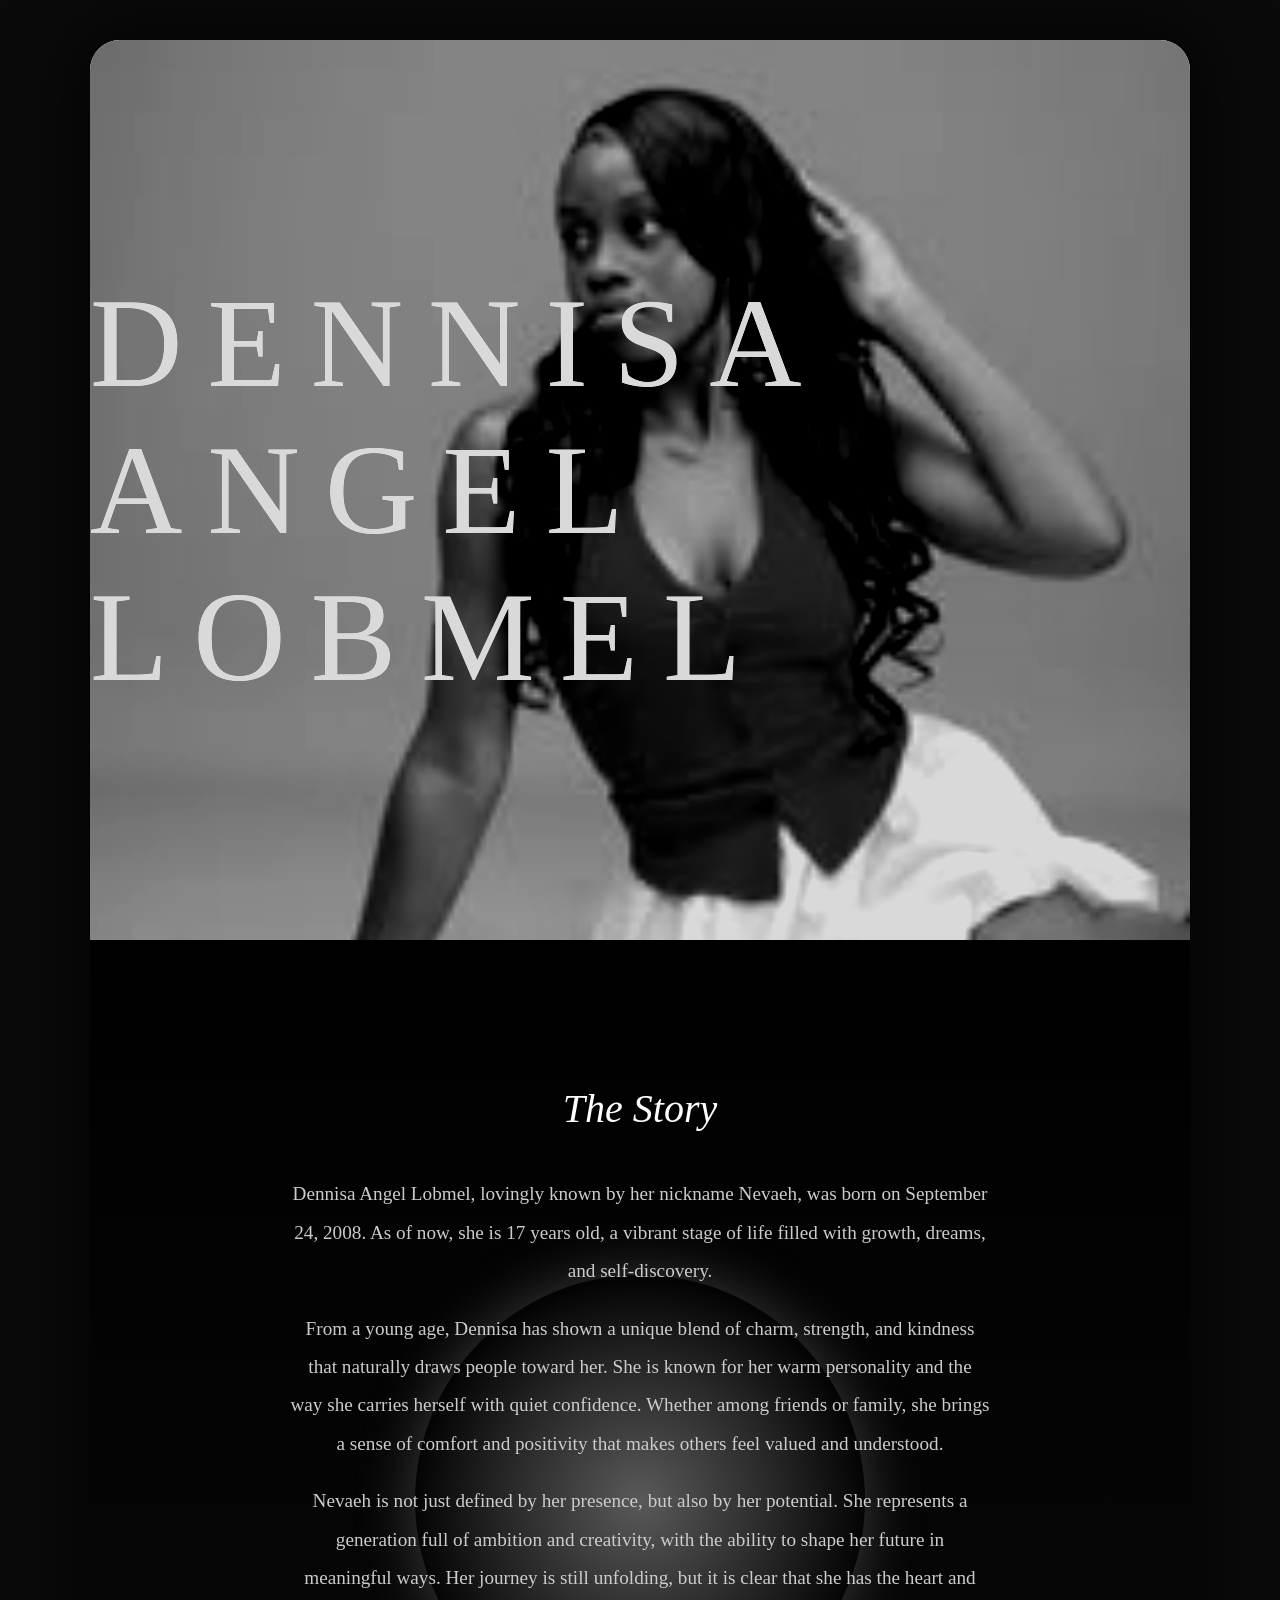
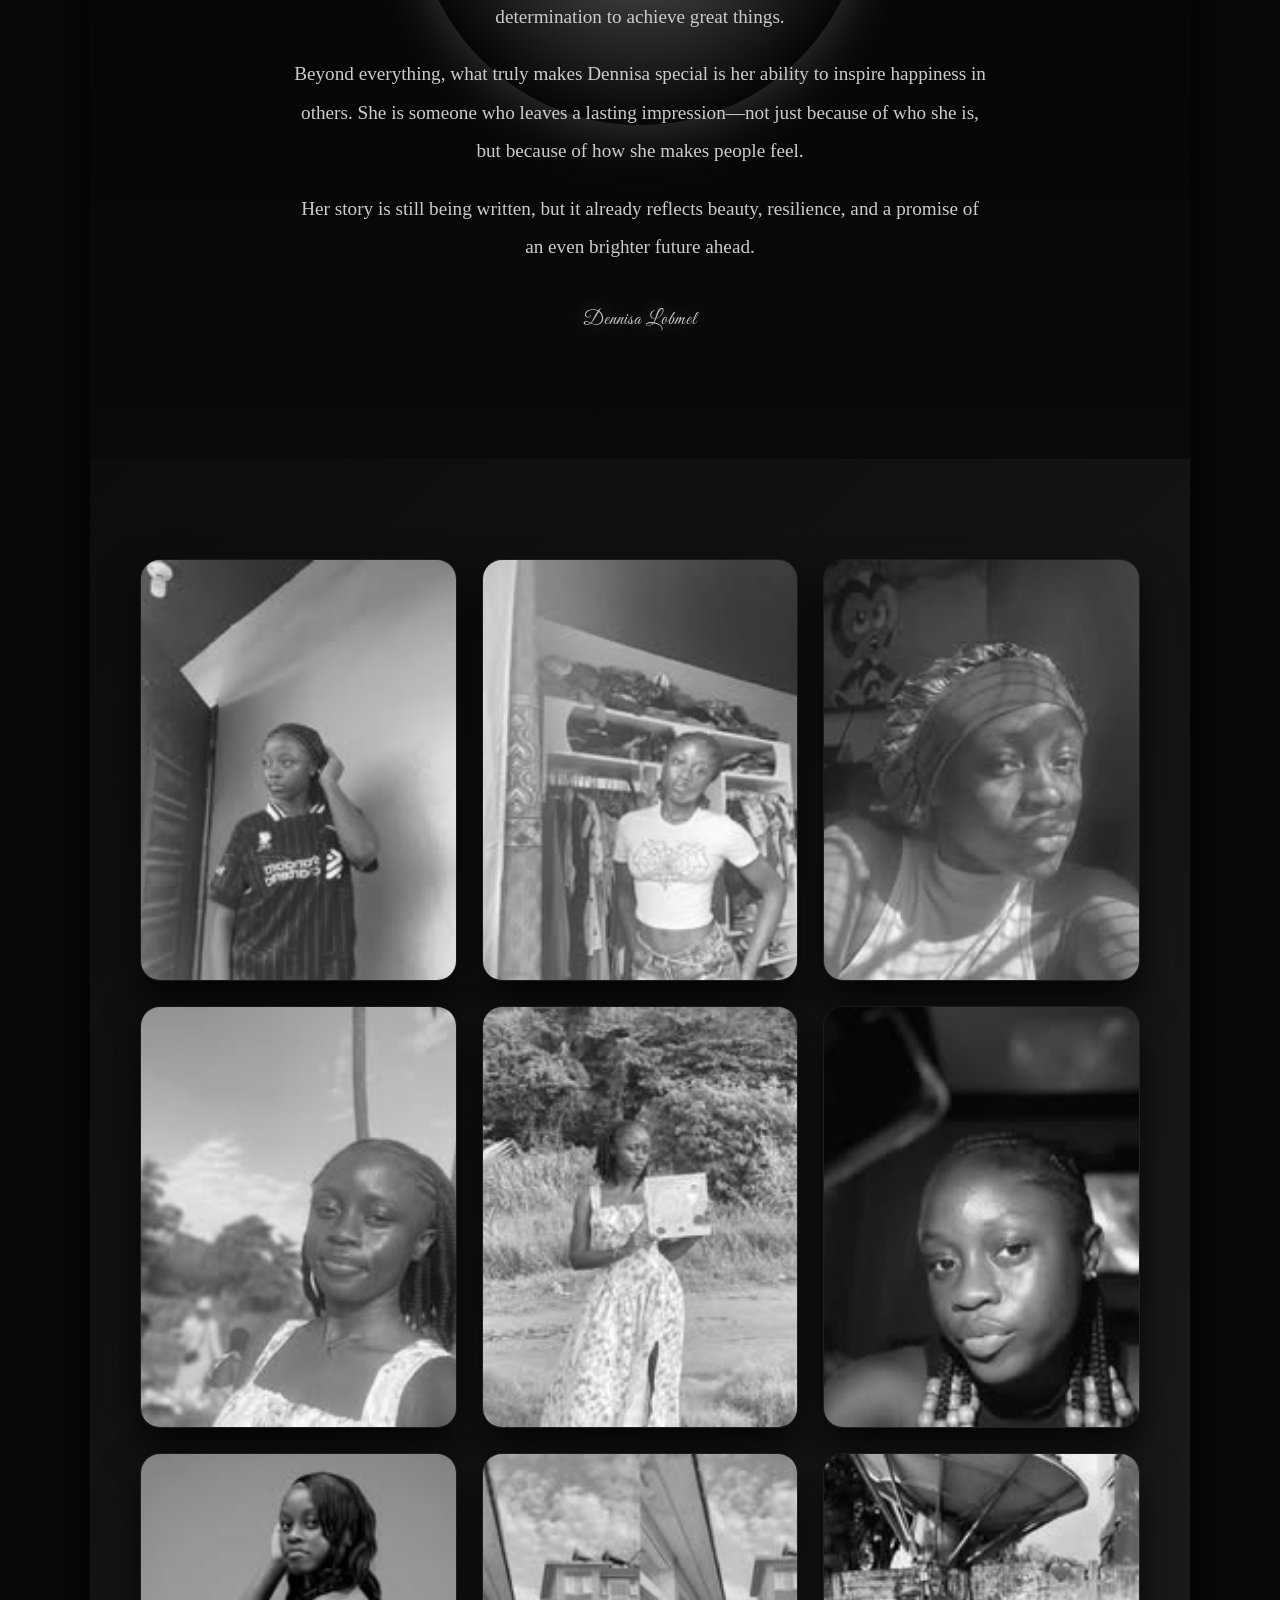
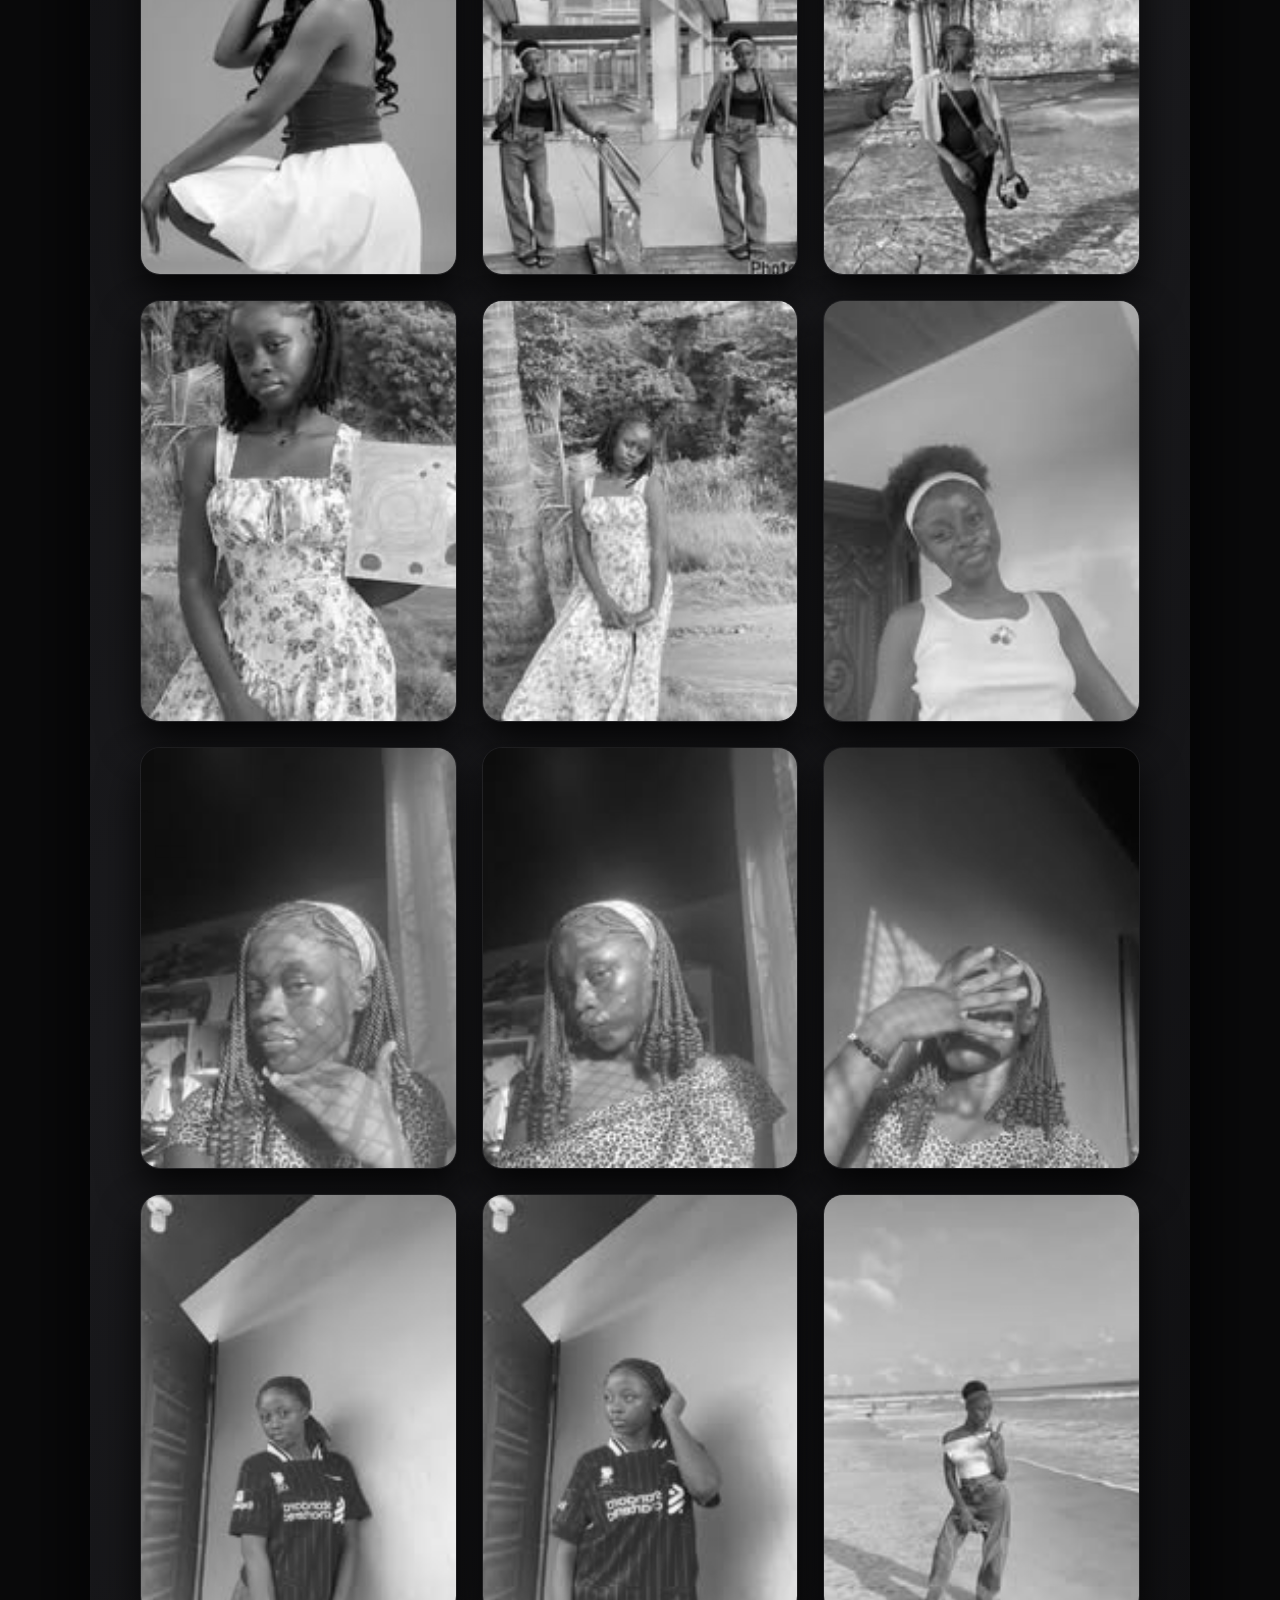
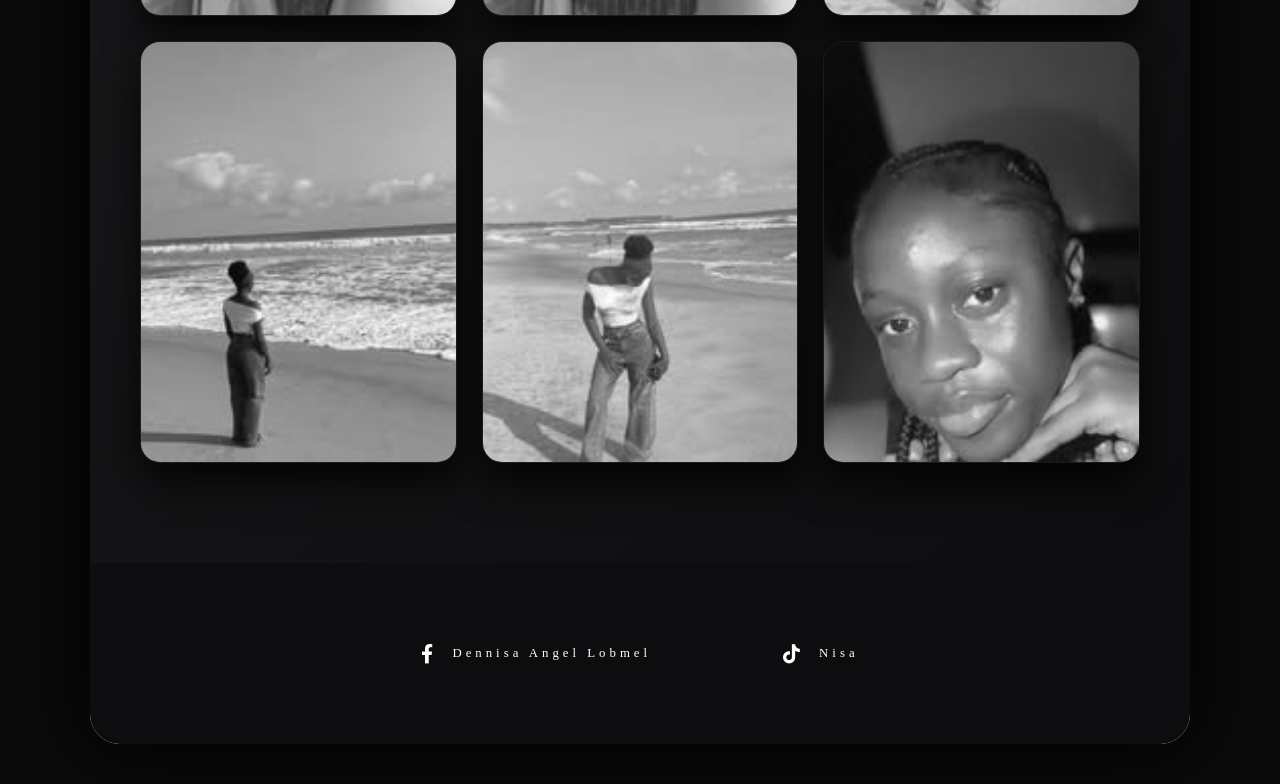
<file: index.html>
<!DOCTYPE html>
<html lang="en">
<head>
    <meta charset="UTF-8">
    <meta name="viewport" content="width=device-width, initial-scale=1.0">
    <title>Dennisa Lobmel // Visual Storyteller</title>
    
    <link rel="preconnect" href="https://fonts.googleapis.com">
    <link rel="preconnect" href="https://fonts.gstatic.com" crossorigin>
    <link href="https://fonts.googleapis.com/css2?family=Great+Vibes&display=swap" rel="stylesheet">
    <link rel="stylesheet" href="https://cdnjs.cloudflare.com/ajax/libs/font-awesome/6.0.0/css/all.min.css">
    
    <link rel="stylesheet" href="style.css">

    <style>
        body {
            background-color: #0a0a0b; 
            margin: 0;
            padding: 0;
            display: flex;
            justify-content: center;
        }

        .main-wrapper {
            max-width: 1100px;
            width: 100%;
            background-color: #ffffff; 
            margin: 40px auto;
            box-shadow: 0 0 80px rgba(0,0,0,1);
            border-radius: 30px; 
            overflow: hidden;
            position: relative;
        }

        header.hero-background {
            position: relative;
            z-index: 10;
        }

        /* 🌙 Biography Section with Centered Shining Moon */
        .about-section {
            background-color: #ffffff;
            position: relative;
            z-index: 10;
            padding: 100px 60px;
            line-height: 1.8;
            overflow: hidden; 
            text-align: center; /* Centers the text over the moon */
        }

        /* THE SHINING SILVER CENTERED MOON */
        .moon-bg {
            position: absolute;
            top: 50%;
            left: 50%;
            transform: translate(-50%, -50%); /* PERFECTLY CENTERS THE MOON */
            width: 450px;
            height: 450px;
            
            /* Shining Silver Gradient */
            background: radial-gradient(circle, 
                rgba(216, 216, 216, 0.4) 0%, 
                rgba(192, 192, 192, 0.2) 40%, 
                rgba(255, 255, 255, 0) 70%
            );
            
            border-radius: 50%;
            /* Shining silver glow effect */
            box-shadow: 0 0 60px rgba(192, 192, 192, 0.3);
            
            pointer-events: none;
            z-index: 1; 
        }

        .content-box {
            position: relative;
            z-index: 5; /* Ensures text is readable over the moon */
        }

        .gallery-container {
            position: relative;
            background: linear-gradient(135deg, #0d0d0f 0%, #1a1a1d 50%, #0d0d0f 100%);
            padding: 100px 0;
            z-index: 15;
        }

        .photo-grid {
            display: flex;
            flex-wrap: wrap;
            justify-content: center;
            gap: 25px;
            padding: 0 40px;
        }

        .grid-item {
            width: calc(33.333% - 25px);
            min-width: 280px;
            height: 420px;
            overflow: hidden;
            border-radius: 20px; 
            box-shadow: 0 20px 40px rgba(0,0,0,0.8);
            transition: all 0.4s ease;
            border: 1px solid rgba(255,255,255,0.05);
        }

        .grid-item img {
            width: 100%;
            height: 100%;
            object-fit: cover;
            display: block;
        }

        footer {
            background-color: #0d0d0f;
            padding: 70px 20px;
            text-align: center;
        }

        .social-links a { color: #ffffff !important; margin: 0 20px; text-decoration: none; }

        @media (max-width: 768px) {
            .main-wrapper { margin: 0; border-radius: 0; }
            .grid-item { width: 95%; height: 450px; }
            .moon-bg { width: 300px; height: 300px; } /* Smaller moon for mobile */
        }
    </style>
</head>
<body>

    <div class="main-wrapper">
        <header class="hero-background">
            <h1 class="fade-up">Dennisa Angel Lobmel</h1>
        </header>

        <section class="about-section">
            <div class="moon-bg"></div> <div class="content-box">
                <h2 class="fade-up">The Story</h2>
                <div class="fade-up">
                    <p>Dennisa Angel Lobmel, lovingly known by her nickname Nevaeh, was born on September 24, 2008. As of now, she is 17 years old, a vibrant stage of life filled with growth, dreams, and self-discovery.</p>
                    <p>From a young age, Dennisa has shown a unique blend of charm, strength, and kindness that naturally draws people toward her. She is known for her warm personality and the way she carries herself with quiet confidence. Whether among friends or family, she brings a sense of comfort and positivity that makes others feel valued and understood.</p>
                    <p>Nevaeh is not just defined by her presence, but also by her potential. She represents a generation full of ambition and creativity, with the ability to shape her future in meaningful ways. Her journey is still unfolding, but it is clear that she has the heart and determination to achieve great things.</p>
                    <p>Beyond everything, what truly makes Dennisa special is her ability to inspire happiness in others. She is someone who leaves a lasting impression—not just because of who she is, but because of how she makes people feel.</p>
                    <p>Her story is still being written, but it already reflects beauty, resilience, and a promise of an even brighter future ahead.</p>
                </div>
                <p class="signature fade-up">Dennisa Lobmel</p>
            </div>
        </section>

        <div class="gallery-container">
            <section class="photo-grid">
                <div class="grid-item"><img src="photo1 . jpg.jpg" alt="Work 1"></div>
                <div class="grid-item"><img src="photo2 . jpg.jpg" alt="Work 2"></div>
                <div class="grid-item"><img src="photo3 . jpg.jpg" alt="Work 3"></div>
                <div class="grid-item"><img src="photo4 . jpg.jpg" alt="Work 4"></div>
                <div class="grid-item"><img src="photo5 . jpg.jpg" alt="Work 5"></div>
                <div class="grid-item"><img src="photo6 . jpg.jpg" alt="Work 6"></div>
                <div class="grid-item"><img src="photo7 . jpg.jpg" alt="Work 7"></div>
                <div class="grid-item"><img src="photo8 . jpg.jpg" alt="Work 8"></div>
                <div class="grid-item"><img src="photo9 . jpg.jpg" alt="Work 9"></div>
                <div class="grid-item"><img src="photo10 . jpg.jpg" alt="Work 10"></div>
                <div class="grid-item"><img src="photo11 . jpg.jpg" alt="Work 11"></div>
                <div class="grid-item"><img src="photo12 . jpg.jpg" alt="Work 12"></div>
                <div class="grid-item"><img src="photo13 . jpg.jpg" alt="Work 13"></div>
                <div class="grid-item"><img src="photo14 . jpg.jpg" alt="Work 14"></div>
                <div class="grid-item"><img src="photo15 . jpg.jpg" alt="Work 15"></div>
                <div class="grid-item"><img src="photo16 . jpg.jpg" alt="Work 16"></div>
                <div class="grid-item"><img src="photo17 . jpg.jpg" alt="Work 17"></div>
                <div class="grid-item"><img src="photo18 . jpg.jpg" alt="Work 18"></div>
                <div class="grid-item"><img src="photo19 . jpg.jpg" alt="Work 19"></div>
                <div class="grid-item"><img src="photo20 . jpg.jpg" alt="Work 20"></div>
                <div class="grid-item"><img src="photo21 . jpg.jpg" alt="Work 21"></div>
            </section>
        </div>

        <footer>
            <div class="social-links">
                <a href="https://www.facebook.com/ang.el.876852" target="_blank">
                    <i class="fab fa-facebook-f"></i> Dennisa Angel Lobmel
                </a>
                <a href="https://www.tiktok.com/@dennisa784?is_from_webapp=1&sender_device=pc" target="_blank">
                    <i class="fab fa-tiktok"></i> Nisa
                </a>
            </div>
        </footer>
    </div>

</body>
</html>
</file>
<file: style.css>
/* --- BASE SETUP --- */
body, html {
    margin: 0;
    padding: 0;
    background-color: #000; /* Deep black for the silk look */
    color: #fff;
    font-family: 'Times New Roman', serif;
    overflow-x: hidden;
    scroll-behavior: smooth;
}

/* --- HERO SECTION --- */
.hero-background {
    background-image: url('background\ .\ jpg.jpg');
    background-size: cover;
    background-position: center;
    height: 100vh;
    display: flex;
    justify-content: center;
    align-items: center;
    /* The Silk Noir Filter */
    filter: grayscale(100%) contrast(130%) brightness(85%);
}

h1 {
    font-size: clamp(3rem, 12vw, 8rem);
    letter-spacing: 25px;
    text-transform: uppercase;
    font-weight: 100;
    margin: 0;
}

/* --- BIOGRAPHY SECTION --- */
.about-section {
    padding: 120px 20px;
    text-align: center;
    background: linear-gradient(to bottom, #000, #0a0a0a);
}

.content-box {
    max-width: 700px;
    margin: 0 auto;
}

.content-box h2 {
    font-style: italic;
    font-weight: normal;
    font-size: 2.5rem;
    margin-bottom: 30px;
}

.content-box p {
    font-size: 1.2rem;
    line-height: 2;
    color: #ccc;
}

/* THE SIGNATURE STYLE */
.signature {
    /* Uses the 'Great Vibes' font from your HTML head */
    font-family: 'Great Vibes', cursive;
    
    /* Adjusted size for the name Dennisa Lobmel */
    font-size: 3.8rem; 
    color: #ffffff;
    margin-top: 35px;
    text-align: center;
    
    /* Natural handwriting tilt */
    transform: rotate(-2deg);
    
    /* Adds the 'Silk' glow effect */
    text-shadow: 0 0 20px rgba(255, 255, 255, 0.4);
    
    /* Animation settings */
    opacity: 0;
    animation: fadeUpEffect 1.5s ease forwards;
    animation-delay: 1.2s; /* Waits for the bio text to finish appearing */
    
    /* Subtle spacing to make the cursive readable */
    letter-spacing: 1px;
}

/* --- PHOTO GRID --- */
.photo-grid {
    display: grid;
    grid-template-columns: repeat(auto-fit, minmax(350px, 1fr));
    gap: 15px;
    padding: 20px;
}

.grid-item {
    height: 500px;
    overflow: hidden;
}

.grid-item img {
    width: 100%;
    height: 100%;
    object-fit: cover;
    filter: grayscale(100%);
    transition: transform 0.8s ease, filter 0.8s ease;
}

.grid-item img:hover {
    filter: grayscale(0%);
    transform: scale(1.05);
}

/* --- FOOTER & SOCIAL ICONS --- */
footer {
    padding: 120px 0 80px;
    background-color: #000;
    text-align: center;
}

.social-links {
    display: flex;
    justify-content: center;
    gap: 50px; /* Space between the two links */
}

.social-links a {
    color: #888;
    text-decoration: none;
    font-size: 0.8rem;
    letter-spacing: 4px;
    padding: 10px 20px;
    border: 1px solid transparent; /* Hidden border */
    transition: all 0.4s ease;
    display: flex;
    align-items: center;
}

.social-links i {
    font-size: 1.2rem;
    margin-right: 15px; /* Space between icon and the word */
}

/* Hover Effect: The "Silk" Glow */
.social-links a:hover {
    color: #fff;
    border: 1px solid #333; /* Thin elegant border appears */
    background-color: rgba(255, 255, 255, 0.05); /* Very slight tint */
    text-shadow: 0 0 10px rgba(255, 255, 255, 0.5);
}

/* --- ANIMATIONS --- */
.fade-up {
    opacity: 0;
    animation: fadeUpEffect 1.5s ease forwards;
}

@keyframes fadeUpEffect {
    from {
        opacity: 0;
        transform: translateY(40px);
    }
    to {
        opacity: 1;
        transform: translateY(0);
    }
}
</file>
